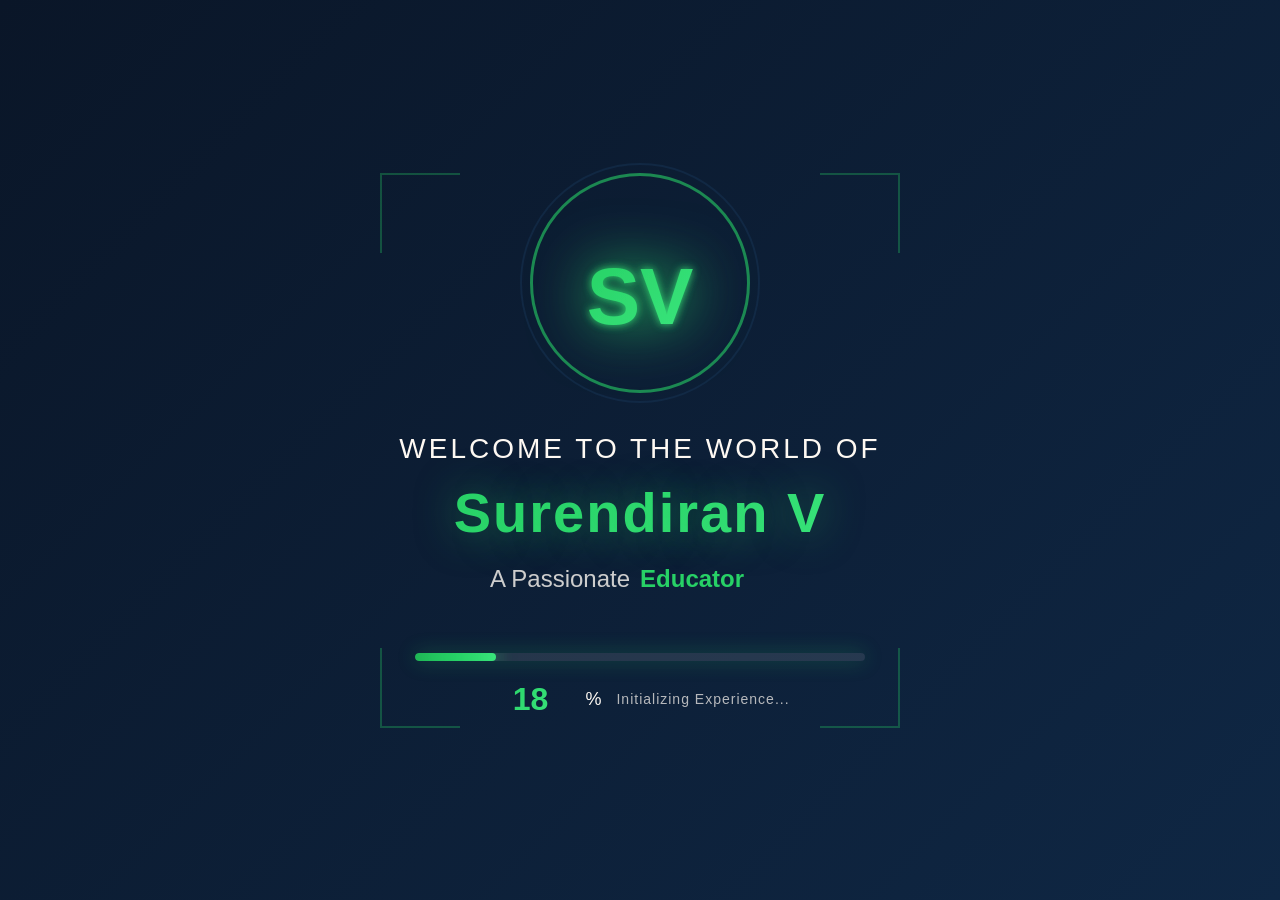
<file: index.html>
<!DOCTYPE html>
<html lang="en">
<head>
    <meta charset="UTF-8">
    <meta name="viewport" content="width=device-width, initial-scale=1.0">
    <title>Welcome | Surendiran V</title>
    <link rel="icon" href="data:image/svg+xml,<svg xmlns='http://www.w3.org/2000/svg' viewBox='0 0 100 100'><text y='0.9em' font-size='90' fill='%2327D166'>✝</text></svg>">
    <link rel="stylesheet" href="css/splash.css">
</head>
<body>
    <!-- Animated Background Particles -->
    <div class="particles-container">
        <div class="particle"></div>
        <div class="particle"></div>
        <div class="particle"></div>
        <div class="particle"></div>
        <div class="particle"></div>
        <div class="particle"></div>
        <div class="particle"></div>
        <div class="particle"></div>
    </div>

    <!-- Main Splash Content -->
    <div class="splash-container">
        <!-- Animated Logo -->
        <div class="logo-container">
            <div class="logo-circle">
                <svg class="logo-svg" viewBox="0 0 200 200">
                    <defs>
                        <linearGradient id="logoGradient" x1="0%" y1="0%" x2="100%" y2="100%">
                            <stop offset="0%" style="stop-color:#27D166;stop-opacity:1" />
                            <stop offset="100%" style="stop-color:#3be67d;stop-opacity:1" />
                        </linearGradient>
                        <filter id="glow">
                            <feGaussianBlur stdDeviation="4" result="coloredBlur"/>
                            <feMerge>
                                <feMergeNode in="coloredBlur"/>
                                <feMergeNode in="SourceGraphic"/>
                            </feMerge>
                        </filter>
                    </defs>
                    <text x="100" y="120" class="logo-text" fill="url(#logoGradient)" filter="url(#glow)">SV</text>
                </svg>
            </div>
            <div class="logo-ring"></div>
            <div class="logo-ring-2"></div>
        </div>

        <!-- Welcome Text -->
        <div class="welcome-text">
            <h1 class="welcome-title">Welcome to the World of</h1>
            <h2 class="name-title">Surendiran V</h2>
            <div class="role-container">
                <span class="role-prefix">A Passionate</span>
                <span class="role-text" id="roleText">Educator</span>
            </div>
        </div>

        <!-- Futuristic Loading Bar -->
        <div class="loading-section">
            <div class="loading-bar-container">
                <div class="loading-bar" id="loadingBar">
                    <div class="loading-shine"></div>
                </div>
                <div class="loading-glow"></div>
            </div>
            <div class="loading-text">
                <span id="loadingPercent">0</span>%
                <span class="loading-status">Initializing Experience...</span>
            </div>
        </div>

        <!-- Decorative Elements -->
        <div class="corner-decor top-left"></div>
        <div class="corner-decor top-right"></div>
        <div class="corner-decor bottom-left"></div>
        <div class="corner-decor bottom-right"></div>
    </div>

    <!-- Audio Element (Optional) -->
    <!-- <audio id="whooshSound" src="assets/whoosh.mp3" preload="auto"></audio> -->

    <script src="js/splash.js"></script>
</body>
</html>
</file>
<file: css/splash.css>
/* =====================================================
   SPLASH PAGE - CINEMATIC RED-THEMED WELCOME SCREEN
   ===================================================== */

/* === ROOT VARIABLES === */
:root {
    --splash-bg-start: #0a1628;
    --splash-bg-end: #142038;
    --navy-primary: #0f2744;
    --navy-dark: #0a1628;
    --navy-light: #1a3a5c;
    --green-primary: #27D166;
    --green-light: #3be67d;
    --green-dark: #1fb555;
    --cream: #fef9f3;
    --warm-white: #fffbf7;
}

/* === RESET & BASE === */
* {
    margin: 0;
    padding: 0;
    box-sizing: border-box;
}

body {
    font-family: 'Segoe UI', Tahoma, Geneva, Verdana, sans-serif;
    background: linear-gradient(135deg, var(--navy-dark) 0%, var(--navy-primary) 100%);
    overflow: hidden;
    height: 100vh;
    display: flex;
    align-items: center;
    justify-content: center;
    position: relative;
}

/* === ANIMATED PARTICLES === */
.particles-container {
    position: absolute;
    top: 0;
    left: 0;
    width: 100%;
    height: 100%;
    overflow: hidden;
    z-index: 1;
}

.particle {
    position: absolute;
    background: radial-gradient(circle, var(--green-primary) 0%, transparent 70%);
    border-radius: 50%;
    opacity: 0;
    animation: floatParticle 15s infinite ease-in-out;
}

.particle:nth-child(1) {
    width: 80px;
    height: 80px;
    top: 10%;
    left: 20%;
    animation-delay: 0s;
}

.particle:nth-child(2) {
    width: 60px;
    height: 60px;
    top: 70%;
    left: 80%;
    animation-delay: 2s;
}

.particle:nth-child(3) {
    width: 100px;
    height: 100px;
    top: 40%;
    left: 10%;
    animation-delay: 4s;
}

.particle:nth-child(4) {
    width: 70px;
    height: 70px;
    top: 80%;
    left: 40%;
    animation-delay: 1s;
}

.particle:nth-child(5) {
    width: 90px;
    height: 90px;
    top: 20%;
    left: 70%;
    animation-delay: 3s;
}

.particle:nth-child(6) {
    width: 50px;
    height: 50px;
    top: 50%;
    left: 90%;
    animation-delay: 5s;
}

.particle:nth-child(7) {
    width: 110px;
    height: 110px;
    top: 60%;
    left: 30%;
    animation-delay: 2.5s;
}

.particle:nth-child(8) {
    width: 65px;
    height: 65px;
    top: 30%;
    left: 50%;
    animation-delay: 4.5s;
}

@keyframes floatParticle {
    0%, 100% {
        transform: translateY(0) scale(1);
        opacity: 0;
    }
    10% {
        opacity: 0.6;
    }
    50% {
        transform: translateY(-100px) scale(1.2);
        opacity: 0.8;
    }
    90% {
        opacity: 0.6;
    }
}

/* === MAIN SPLASH CONTAINER === */
.splash-container {
    position: relative;
    z-index: 10;
    text-align: center;
    padding: 40px;
}

/* === LOGO ANIMATION === */
.logo-container {
    position: relative;
    width: 200px;
    height: 200px;
    margin: 0 auto 50px;
    animation: logoReveal 2s cubic-bezier(0.68, -0.55, 0.265, 1.55);
}

@keyframes logoReveal {
    0% {
        transform: scale(0) rotate(-180deg);
        opacity: 0;
    }
    100% {
        transform: scale(1) rotate(0deg);
        opacity: 1;
    }
}

.logo-circle {
    position: relative;
    width: 100%;
    height: 100%;
    display: flex;
    align-items: center;
    justify-content: center;
    animation: pulse 3s infinite ease-in-out;
}

@keyframes pulse {
    0%, 100% {
        transform: scale(1);
    }
    50% {
        transform: scale(1.05);
    }
}

.logo-svg {
    width: 100%;
    height: 100%;
    filter: drop-shadow(0 0 30px var(--green-primary));
}

.logo-text {
    font-size: 80px;
    font-weight: bold;
    font-family: 'Arial Black', sans-serif;
    text-anchor: middle;
    dominant-baseline: middle;
}

.logo-ring {
    position: absolute;
    top: -10px;
    left: -10px;
    width: calc(100% + 20px);
    height: calc(100% + 20px);
    border: 3px solid var(--green-primary);
    border-radius: 50%;
    animation: rotateRing 4s linear infinite;
    opacity: 0.6;
}

.logo-ring-2 {
    position: absolute;
    top: -20px;
    left: -20px;
    width: calc(100% + 40px);
    height: calc(100% + 40px);
    border: 2px solid var(--navy-light);
    border-radius: 50%;
    animation: rotateRing 6s linear infinite reverse;
    opacity: 0.4;
}

@keyframes rotateRing {
    0% {
        transform: rotate(0deg);
    }
    100% {
        transform: rotate(360deg);
    }
}

/* === WELCOME TEXT === */
.welcome-text {
    margin-bottom: 60px;
    animation: fadeInUp 1.5s ease-out 0.5s backwards;
}

@keyframes fadeInUp {
    0% {
        transform: translateY(30px);
        opacity: 0;
    }
    100% {
        transform: translateY(0);
        opacity: 1;
    }
}

.welcome-title {
    font-size: 28px;
    color: var(--cream);
    font-weight: 300;
    letter-spacing: 3px;
    margin-bottom: 15px;
    text-transform: uppercase;
}

.name-title {
    font-size: 56px;
    font-weight: bold;
    background: linear-gradient(135deg, var(--green-primary) 0%, var(--green-light) 100%);
    -webkit-background-clip: text;
    -webkit-text-fill-color: transparent;
    background-clip: text;
    margin-bottom: 20px;
    letter-spacing: 2px;
    text-shadow: 0 0 40px rgba(39, 209, 102, 0.5);
}

.role-container {
    font-size: 24px;
    color: var(--cream);
    display: flex;
    align-items: center;
    justify-content: center;
    gap: 10px;
}

.role-prefix {
    opacity: 0.8;
}

.role-text {
    font-weight: bold;
    color: var(--green-primary);
    min-width: 150px;
    text-align: left;
    animation: roleFade 3s infinite;
}

@keyframes roleFade {
    0%, 100% {
        opacity: 1;
        transform: translateX(0);
    }
    45%, 55% {
        opacity: 0;
        transform: translateX(10px);
    }
}

/* === LOADING BAR === */
.loading-section {
    animation: fadeInUp 1.5s ease-out 1s backwards;
}

.loading-bar-container {
    position: relative;
    width: 500px;
    max-width: 90%;
    height: 8px;
    background: rgba(255, 255, 255, 0.1);
    border-radius: 50px;
    margin: 0 auto 20px;
    overflow: hidden;
    box-shadow: 0 0 20px rgba(39, 209, 102, 0.3);
}

.loading-bar {
    position: relative;
    width: 0%;
    height: 100%;
    background: linear-gradient(90deg, var(--green-dark) 0%, var(--green-primary) 50%, var(--green-light) 100%);
    border-radius: 50px;
    transition: width 0.1s linear;
    box-shadow: 0 0 20px rgba(39, 209, 102, 0.8);
}

.loading-shine {
    position: absolute;
    top: 0;
    left: -100%;
    width: 100%;
    height: 100%;
    background: linear-gradient(90deg, transparent 0%, rgba(255, 255, 255, 0.6) 50%, transparent 100%);
    animation: shine 1.5s infinite;
}

@keyframes shine {
    0% {
        left: -100%;
    }
    100% {
        left: 200%;
    }
}

.loading-glow {
    position: absolute;
    top: 50%;
    left: 0;
    width: 0%;
    height: 30px;
    transform: translateY(-50%);
    background: radial-gradient(ellipse, var(--green-primary) 0%, transparent 70%);
    filter: blur(15px);
    transition: width 0.1s linear;
    opacity: 0.8;
}

.loading-text {
    display: flex;
    align-items: center;
    justify-content: center;
    gap: 15px;
    color: var(--cream);
    font-size: 18px;
}

#loadingPercent {
    font-size: 32px;
    font-weight: bold;
    background: linear-gradient(135deg, var(--green-primary) 0%, var(--green-light) 100%);
    -webkit-background-clip: text;
    -webkit-text-fill-color: transparent;
    background-clip: text;
    min-width: 80px;
}

.loading-status {
    opacity: 0.7;
    font-size: 14px;
    letter-spacing: 1px;
}

/* === CORNER DECORATIONS === */
.corner-decor {
    position: absolute;
    width: 80px;
    height: 80px;
    border: 2px solid var(--green-primary);
    opacity: 0.3;
    animation: cornerPulse 3s infinite ease-in-out;
}

.corner-decor.top-left {
    top: 30px;
    left: 30px;
    border-right: none;
    border-bottom: none;
    animation-delay: 0s;
}

.corner-decor.top-right {
    top: 30px;
    right: 30px;
    border-left: none;
    border-bottom: none;
    animation-delay: 0.5s;
}

.corner-decor.bottom-left {
    bottom: 30px;
    left: 30px;
    border-right: none;
    border-top: none;
    animation-delay: 1s;
}

.corner-decor.bottom-right {
    bottom: 30px;
    right: 30px;
    border-left: none;
    border-top: none;
    animation-delay: 1.5s;
}

@keyframes cornerPulse {
    0%, 100% {
        opacity: 0.3;
        transform: scale(1);
    }
    50% {
        opacity: 0.6;
        transform: scale(1.1);
    }
}

/* === RESPONSIVE === */
@media (max-width: 768px) {
    .logo-container {
        width: 150px;
        height: 150px;
    }

    .welcome-title {
        font-size: 20px;
    }

    .name-title {
        font-size: 36px;
    }

    .role-container {
        font-size: 18px;
        flex-direction: column;
        gap: 5px;
    }

    .role-text {
        text-align: center;
    }

    .loading-bar-container {
        width: 300px;
    }

    #loadingPercent {
        font-size: 24px;
        min-width: 60px;
    }

    .loading-status {
        font-size: 12px;
    }

    .corner-decor {
        width: 50px;
        height: 50px;
    }

    .corner-decor.top-left,
    .corner-decor.top-right {
        top: 15px;
    }

    .corner-decor.bottom-left,
    .corner-decor.bottom-right {
        bottom: 15px;
    }

    .corner-decor.top-left,
    .corner-decor.bottom-left {
        left: 15px;
    }

    .corner-decor.top-right,
    .corner-decor.bottom-right {
        right: 15px;
    }
}

@media (max-width: 480px) {
    .name-title {
        font-size: 28px;
    }

    .loading-bar-container {
        width: 250px;
    }
}
</file>
